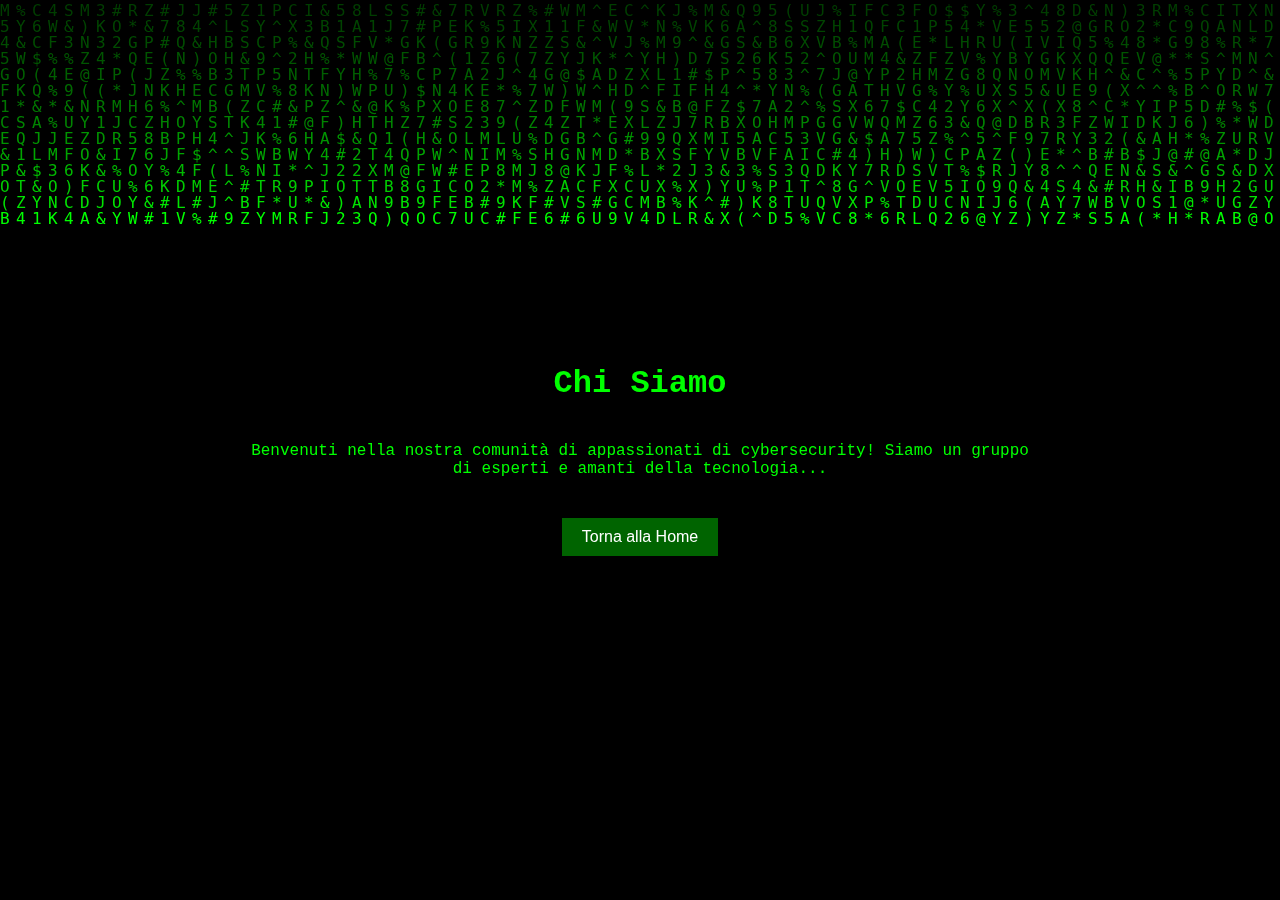
<file: chi_siamo.html>
<!DOCTYPE html>
<html lang="it">
<head>
    <meta charset="UTF-8">
    <meta name="viewport" content="width=device-width, initial-scale=1.0">
    <title>Chi Siamo</title>
    <link rel="icon" href="logo_sito.png" type="image/png">
    <style>
        body {
            margin: 0;
            padding: 0;
            font-family: 'Courier New', monospace;
            background-color: black;
            color: #00FF00;
            overflow-y: auto;
            display: flex;
            flex-direction: column;
            justify-content: center;
            align-items: center;
            height: 100vh;
        }

        h1, p {
            text-align: center;
            max-width: 800px;
            margin: 20px;
        }

        .button {
            background-color: #006400;
            color: white;
            border: none;
            padding: 10px 20px;
            cursor: pointer;
            font-size: 16px;
            margin-top: 20px;
            text-align: center;
        }

        .button:hover {
            background-color: #228B22;
        }

        #matrixCanvas {
            position: fixed;
            top: 0;
            left: 0;
            width: 100%;
            height: 100%;
            background-color: black;
            z-index: -1;
        }
    </style>
</head>
<body>
    <canvas id="matrixCanvas"></canvas>
    <h1>Chi Siamo</h1>
    <p>Benvenuti nella nostra comunità di appassionati di cybersecurity! Siamo un gruppo di esperti e amanti della tecnologia...</p>

    <button class="button" onclick="window.location.href='index.html';">Torna alla Home</button>

    <script>
        const canvas = document.getElementById('matrixCanvas');
        const ctx = canvas.getContext('2d');

        canvas.width = window.innerWidth;
        canvas.height = window.innerHeight;

        const letters = "ABCDEFGHIJKLMNOPQRSTUVWXYZ123456789@#$%^&*()*&^%";
        const fontSize = 16;
        const columns = canvas.width / fontSize;

        const drops = Array.from({ length: columns }, () => 1);

        function drawMatrix() {
            ctx.fillStyle = "rgba(0, 0, 0, 0.1)";
            ctx.fillRect(0, 0, canvas.width, canvas.height);

            ctx.fillStyle = "#0F0";
            ctx.font = fontSize + "px monospace";

            drops.forEach((y, i) => {
                const text = letters[Math.floor(Math.random() * letters.length)];
                const x = i * fontSize;

                ctx.fillText(text, x, y * fontSize);

                if (y * fontSize > canvas.height && Math.random() > 0.975) {
                    drops[i] = 0;
                }

                drops[i]++;
            });
        }

        setInterval(drawMatrix, 50);

        window.addEventListener('resize', () => {
            canvas.width = window.innerWidth;
            canvas.height = window.innerHeight;
        });
    </script>
</body>
</html>
</file>
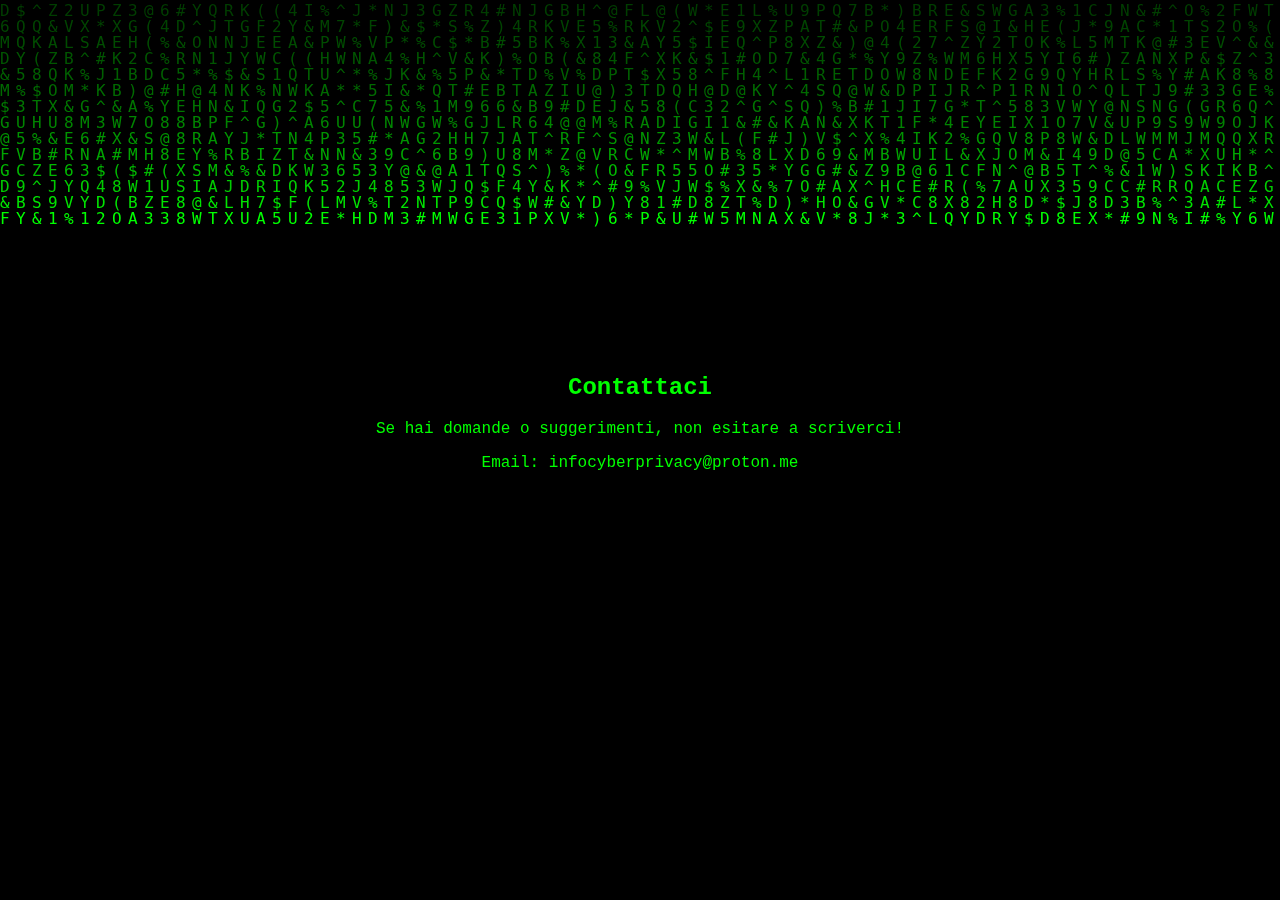
<file: contatti.html>
<!DOCTYPE html>
<html lang="it">
<head>
    <meta charset="UTF-8">
    <meta name="viewport" content="width=device-width, initial-scale=1.0">
    <title>Contatti</title>
    <link rel="icon" href="logo_sito.png" type="image/png">
    <style>
        body {
            margin: 0;
            padding: 0;
            font-family: 'Courier New', monospace;
            background-color: black;
            color: #00FF00;
            overflow-y: auto;
            display: flex;
            flex-direction: column;
            justify-content: center;
            align-items: center;
            height: 100vh;
        }

        .contact-info {
            text-align: center;
            position: relative;
            z-index: 1;
        }

        .button {
            background-color: #006400;
            color: white;
            border: none;
            padding: 10px 20px;
            cursor: pointer;
            font-size: 16px;
            margin-top: 20px;
            text-align: center;
        }

        .button:hover {
            background-color: #228B22;
        }

        #matrixCanvas {
            position: fixed;
            top: 0;
            left: 0;
            width: 100%;
            height: 100%;
            background-color: black;
            z-index: 0;
        }

        a {
            color: #00FF00;
            text-decoration: none;
        }

        a:hover {
            color: #66ff66;
        }
    </style>
</head>
<body>
    <canvas id="matrixCanvas"></canvas>
    <div class="contact-info">
        <h2>Contattaci</h2>
        <p>Se hai domande o suggerimenti, non esitare a scriverci!</p>
        <p>Email: <a href="mailto:infocyberprivacy@proton.me">infocyberprivacy@proton.me</a></p>
    </div>

    <button class="button" onclick="window.location.href='index.html';">Torna alla Home</button>

    <script>
        const canvas = document.getElementById('matrixCanvas');
        const ctx = canvas.getContext('2d');

        canvas.width = window.innerWidth;
        canvas.height = window.innerHeight;

        const letters = "ABCDEFGHIJKLMNOPQRSTUVWXYZ123456789@#$%^&*()*&^%";
        const fontSize = 16;
        const columns = canvas.width / fontSize;

        const drops = Array.from({ length: columns }, () => 1);

        function drawMatrix() {
            ctx.fillStyle = "rgba(0, 0, 0, 0.1)";
            ctx.fillRect(0, 0, canvas.width, canvas.height);

            ctx.fillStyle = "#0F0";
            ctx.font = fontSize + "px monospace";

            drops.forEach((y, i) => {
                const text = letters[Math.floor(Math.random() * letters.length)];
                const x = i * fontSize;

                ctx.fillText(text, x, y * fontSize);

                if (y * fontSize > canvas.height && Math.random() > 0.975) {
                    drops[i] = 0;
                }

                drops[i]++;
            });
        }

        setInterval(drawMatrix, 50);

        window.addEventListener('resize', () => {
            canvas.width = window.innerWidth;
            canvas.height = window.innerHeight;
        });
    </script>
</body>
</html>
</file>
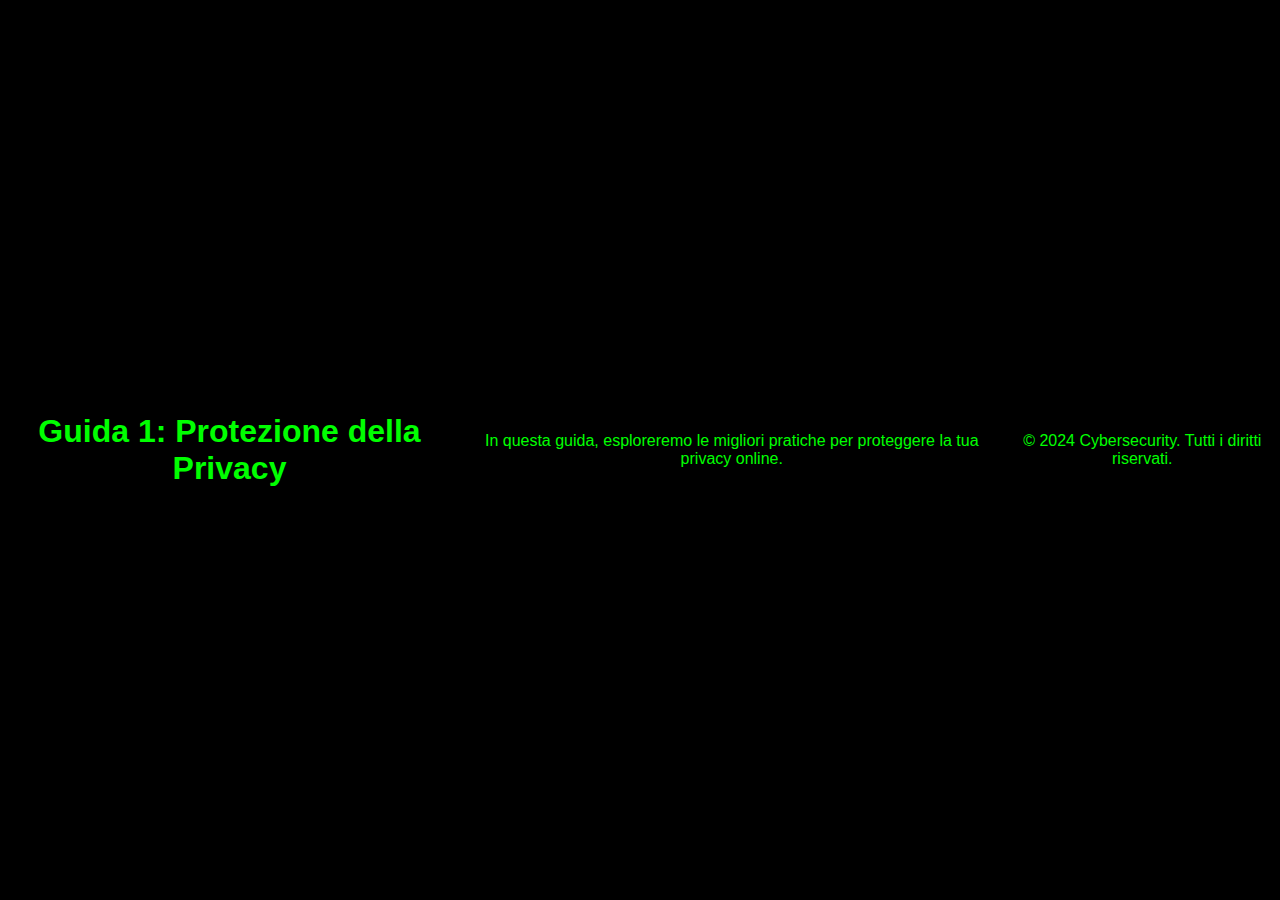
<file: guida1.html>
<!DOCTYPE html>
<html lang="it">
<head>
    <meta charset="UTF-8">
    <meta name="viewport" content="width=device-width, initial-scale=1.0">
    <title>Guida 1: Protezione della Privacy</title>
    <link rel="stylesheet" href="style.css"> <!-- Se utilizzi un file CSS -->
</head>
<body>
    <header>
        <h1>Guida 1: Protezione della Privacy</h1>
    </header>
    <main>
        <p>In questa guida, esploreremo le migliori pratiche per proteggere la tua privacy online.</p>
        <!-- Aggiungi più contenuti qui -->
    </main>
    <footer>
        <p>&copy; 2024 Cybersecurity. Tutti i diritti riservati.</p>
    </footer>
</body>
</html>
</file>
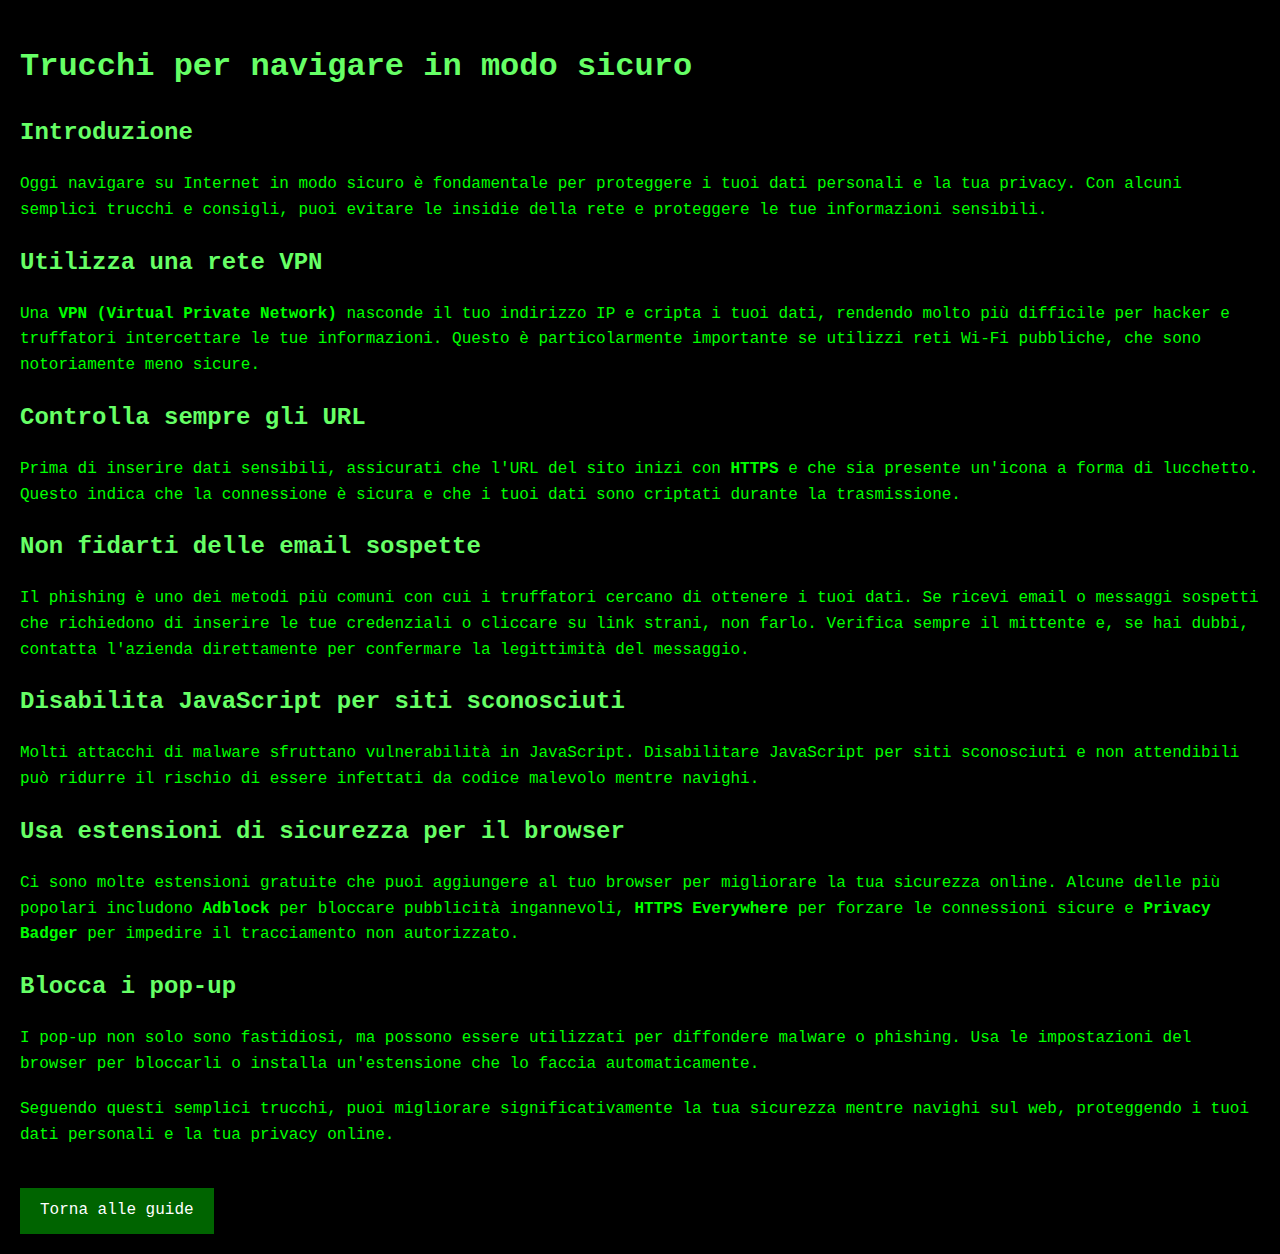
<file: guida2.html>
<!DOCTYPE html>
<html lang="it">
<head>
    <meta charset="UTF-8">
    <meta name="viewport" content="width=device-width, initial-scale=1.0">
    <title>Trucchi per navigare in modo sicuro</title>
    <link rel="icon" href="logo_sito.png" type="image/png">
    <style>
        body {
            margin: 0;
            padding: 20px;
            font-family: 'Courier New', monospace;
            background-color: black;
            color: #00FF00;
            line-height: 1.6;
        }

        h1, h2 {
            color: #66ff66;
        }

        p {
            margin-bottom: 20px;
        }

        a {
            color: #00FF00;
            text-decoration: none;
        }

        a:hover {
            color: #66ff66;
        }

        .back-button {
            background-color: #006400;
            color: white;
            border: none;
            padding: 10px 20px;
            cursor: pointer;
            font-size: 16px;
            margin-top: 20px;
            display: inline-block;
            text-decoration: none;
        }

        .back-button:hover {
            background-color: #228B22;
        }
    </style>
</head>
<body>

    <h1>Trucchi per navigare in modo sicuro</h1>

    <h2>Introduzione</h2>
    <p>Oggi navigare su Internet in modo sicuro è fondamentale per proteggere i tuoi dati personali e la tua privacy. Con alcuni semplici trucchi e consigli, puoi evitare le insidie della rete e proteggere le tue informazioni sensibili.</p>

    <h2>Utilizza una rete VPN</h2>
    <p>Una <strong>VPN (Virtual Private Network)</strong> nasconde il tuo indirizzo IP e cripta i tuoi dati, rendendo molto più difficile per hacker e truffatori intercettare le tue informazioni. Questo è particolarmente importante se utilizzi reti Wi-Fi pubbliche, che sono notoriamente meno sicure.</p>

    <h2>Controlla sempre gli URL</h2>
    <p>Prima di inserire dati sensibili, assicurati che l'URL del sito inizi con <strong>HTTPS</strong> e che sia presente un'icona a forma di lucchetto. Questo indica che la connessione è sicura e che i tuoi dati sono criptati durante la trasmissione.</p>

    <h2>Non fidarti delle email sospette</h2>
    <p>Il phishing è uno dei metodi più comuni con cui i truffatori cercano di ottenere i tuoi dati. Se ricevi email o messaggi sospetti che richiedono di inserire le tue credenziali o cliccare su link strani, non farlo. Verifica sempre il mittente e, se hai dubbi, contatta l'azienda direttamente per confermare la legittimità del messaggio.</p>

    <h2>Disabilita JavaScript per siti sconosciuti</h2>
    <p>Molti attacchi di malware sfruttano vulnerabilità in JavaScript. Disabilitare JavaScript per siti sconosciuti e non attendibili può ridurre il rischio di essere infettati da codice malevolo mentre navighi.</p>

    <h2>Usa estensioni di sicurezza per il browser</h2>
    <p>Ci sono molte estensioni gratuite che puoi aggiungere al tuo browser per migliorare la tua sicurezza online. Alcune delle più popolari includono <strong>Adblock</strong> per bloccare pubblicità ingannevoli, <strong>HTTPS Everywhere</strong> per forzare le connessioni sicure e <strong>Privacy Badger</strong> per impedire il tracciamento non autorizzato.</p>

    <h2>Blocca i pop-up</h2>
    <p>I pop-up non solo sono fastidiosi, ma possono essere utilizzati per diffondere malware o phishing. Usa le impostazioni del browser per bloccarli o installa un'estensione che lo faccia automaticamente.</p>

    <p>Seguendo questi semplici trucchi, puoi migliorare significativamente la tua sicurezza mentre navighi sul web, proteggendo i tuoi dati personali e la tua privacy online.</p>

    <a class="back-button" href="guide.html">Torna alle guide</a>

</body>
</html>
</file>
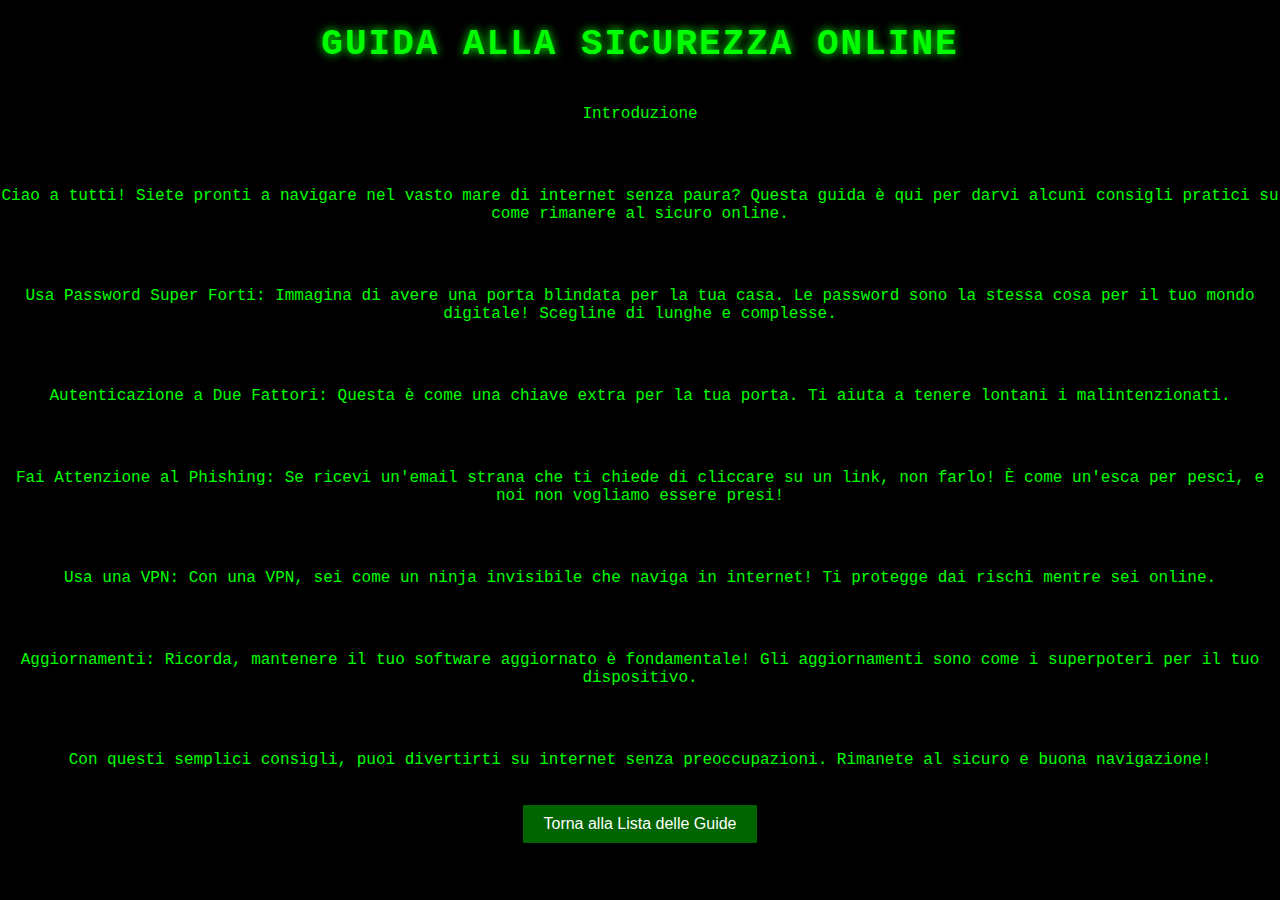
<file: guida_sicurezza_online.html>
<!DOCTYPE html>
<html lang="it">
<head>
    <meta charset="UTF-8">
    <meta name="viewport" content="width=device-width, initial-scale=1.0">
    <title>Guida alla Sicurezza Online</title>
    <style>
        body {
            margin: 0;
            padding: 0;
            font-family: 'Courier New', monospace;
            background-color: black;
            color: #00FF00;
            overflow-y: auto; /* Scorrimento verticale */
            display: flex;
            flex-direction: column;
            align-items: center;
            justify-content: center;
            text-align: center;
        }

        h1 {
            font-size: 36px;
            color: #0F0;
            text-transform: uppercase;
            letter-spacing: 2px;
            text-shadow: 0px 0px 10px #00FF00;
        }

        .button {
            margin-top: 20px;
            background-color: #006400;
            color: white;
            border: none;
            padding: 10px 20px;
            cursor: pointer;
            font-size: 16px;
        }

        .button:hover {
            background-color: #228B22;
        }
    </style>
</head>
<body>
    <h1>Guida alla Sicurezza Online</h1>
                                                                        <p>Introduzione<p> 
    <p>Ciao a tutti! Siete pronti a navigare nel vasto mare di internet senza paura? Questa guida è qui per darvi alcuni consigli pratici su come rimanere al sicuro online.<p>
    <p>Usa Password Super Forti: Immagina di avere una porta blindata per la tua casa. Le password sono la stessa cosa per il tuo mondo digitale! Scegline di lunghe e complesse.<p>
    <p>Autenticazione a Due Fattori: Questa è come una chiave extra per la tua porta. Ti aiuta a tenere lontani i malintenzionati.<p>
    <p>Fai Attenzione al Phishing: Se ricevi un'email strana che ti chiede di cliccare su un link, non farlo! È come un'esca per pesci, e noi non vogliamo essere presi!<p>
    <p>Usa una VPN: Con una VPN, sei come un ninja invisibile che naviga in internet! Ti protegge dai rischi mentre sei online.<p>
    <p>Aggiornamenti: Ricorda, mantenere il tuo software aggiornato è fondamentale! Gli aggiornamenti sono come i superpoteri per il tuo dispositivo.<p>
    <p>Con questi semplici consigli, puoi divertirti su internet senza preoccupazioni. Rimanete al sicuro e buona navigazione!</p>

    <button class="button" onclick="window.location.href='guide.html'">Torna alla Lista delle Guide</button>
</body>
</html>
</file>
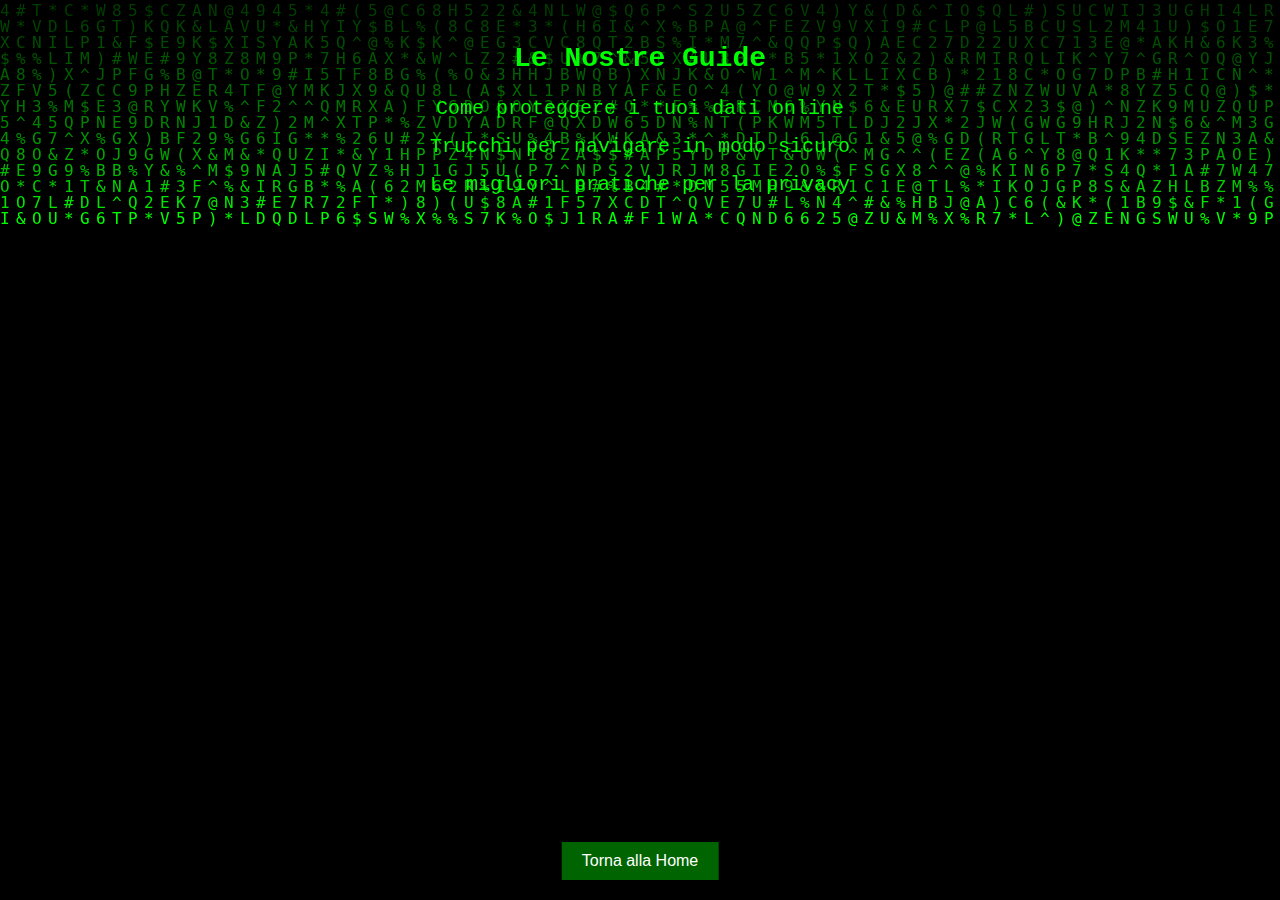
<file: guide.html>
<!DOCTYPE html>
<html lang="it">
<head>
    <meta charset="UTF-8">
    <meta name="viewport" content="width=device-width, initial-scale=1.0">
    <title>Guide</title>
    <link rel="icon" href="logo_sito.png" type="image/png">
    <style>
        body {
            margin: 0;
            padding: 0;
            font-family: 'Courier New', monospace;
            background-color: black;
            color: #00FF00;
            overflow-y: auto;
            display: flex;
            flex-direction: column;
            align-items: center;
            height: 100vh;
        }

        .guide-list {
            text-align: center;
            position: relative;
            z-index: 1;
            margin-top: 20px;
        }

        h2 {
            font-size: 28px;
            color: #00FF00;
            text-align: center;
        }

        ul {
            list-style-type: none;
            padding: 0;
        }

        ul li {
            font-size: 20px;
            margin: 15px 0;
        }

        .button {
            background-color: #006400;
            color: white;
            border: none;
            padding: 10px 20px;
            cursor: pointer;
            font-size: 16px;
            margin-top: 20px;
            position: fixed;
            bottom: 20px;
            left: 50%;
            transform: translateX(-50%);
            z-index: 2;
        }

        .button:hover {
            background-color: #228B22;
        }

        #matrixCanvas {
            position: fixed;
            top: 0;
            left: 0;
            width: 100%;
            height: 100%;
            background-color: black;
            z-index: 0;
        }

        a {
            color: #00FF00;
            text-decoration: none;
        }

        a:hover {
            color: #66ff66;
        }
    </style>
</head>
<body>
    <canvas id="matrixCanvas"></canvas>
    <div class="guide-list">
        <h2>Le Nostre Guide</h2>
        <ul>
            <li><a href="guida1.html">Come proteggere i tuoi dati online</a></li>
            <li><a href="guida2.html">Trucchi per navigare in modo sicuro</a></li>
            <li><a href="guida3.html">Le migliori pratiche per la privacy</a></li>
        </ul>
    </div>

    <button class="button" onclick="window.location.href='index.html';">Torna alla Home</button>

    <script>
        const canvas = document.getElementById('matrixCanvas');
        const ctx = canvas.getContext('2d');

        canvas.width = window.innerWidth;
        canvas.height = window.innerHeight;

        const letters = "ABCDEFGHIJKLMNOPQRSTUVWXYZ123456789@#$%^&*()*&^%";
        const fontSize = 16;
        const columns = canvas.width / fontSize;

        const drops = Array.from({ length: columns }, () => 1);

        function drawMatrix() {
            ctx.fillStyle = "rgba(0, 0, 0, 0.1)";
            ctx.fillRect(0, 0, canvas.width, canvas.height);

            ctx.fillStyle = "#0F0";
            ctx.font = fontSize + "px monospace";

            drops.forEach((y, i) => {
                const text = letters[Math.floor(Math.random() * letters.length)];
                const x = i * fontSize;

                ctx.fillText(text, x, y * fontSize);

                if (y * fontSize > canvas.height && Math.random() > 0.975) {
                    drops[i] = 0;
                }

                drops[i]++;
            });
        }

        setInterval(drawMatrix, 50);

        window.addEventListener('resize', () => {
            canvas.width = window.innerWidth;
            canvas.height = window.innerHeight;
        });
    </script>
</body>
</html>
</file>
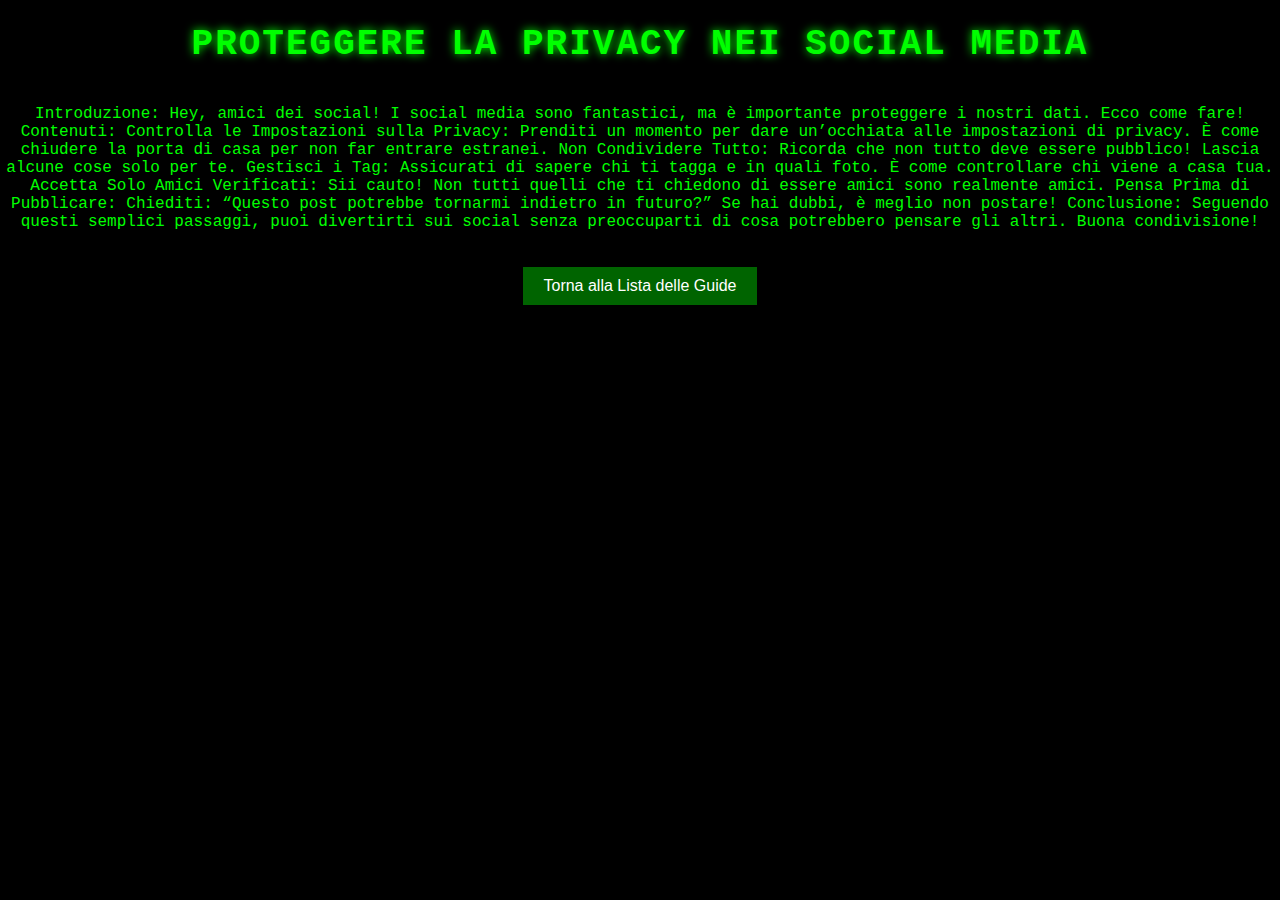
<file: proteggere_privacy_social_media.html>
<!DOCTYPE html>
<html lang="it">
<head>
    <meta charset="UTF-8">
    <meta name="viewport" content="width=device-width, initial-scale=1.0">
    <title>Proteggere la Privacy nei Social Media</title>
    <style>
        body {
            margin: 0;
            padding: 0;
            font-family: 'Courier New', monospace;
            background-color: black;
            color: #00FF00;
            overflow-y: auto; /* Scorrimento verticale */
            display: flex;
            flex-direction: column;
            align-items: center;
            justify-content: center;
            text-align: center;
        }

        h1 {
            font-size: 36px;
            color: #0F0;
            text-transform: uppercase;
            letter-spacing: 2px;
            text-shadow: 0px 0px 10px #00FF00;
        }

        .button {
            margin-top: 20px;
            background-color: #006400;
            color: white;
            border: none;
            padding: 10px 20px;
            cursor: pointer;
            font-size: 16px;
        }

        .button:hover {
            background-color: #228B22;
        }
    </style>
</head>
<body>
    <h1>Proteggere la Privacy nei Social Media</h1>
    <p>Introduzione: Hey, amici dei social! I social media sono fantastici, ma è importante proteggere i nostri dati. Ecco come fare!

Contenuti:

Controlla le Impostazioni sulla Privacy: Prenditi un momento per dare un’occhiata alle impostazioni di privacy. È come chiudere la porta di casa per non far entrare estranei.
Non Condividere Tutto: Ricorda che non tutto deve essere pubblico! Lascia alcune cose solo per te.
Gestisci i Tag: Assicurati di sapere chi ti tagga e in quali foto. È come controllare chi viene a casa tua.
Accetta Solo Amici Verificati: Sii cauto! Non tutti quelli che ti chiedono di essere amici sono realmente amici.
Pensa Prima di Pubblicare: Chiediti: “Questo post potrebbe tornarmi indietro in futuro?” Se hai dubbi, è meglio non postare!
Conclusione: Seguendo questi semplici passaggi, puoi divertirti sui social senza preoccuparti di cosa potrebbero pensare gli altri. Buona condivisione!</p>

    <button class="button" onclick="window.location.href='guide.html'">Torna alla Lista delle Guide</button>
</body>
</html>
</file>
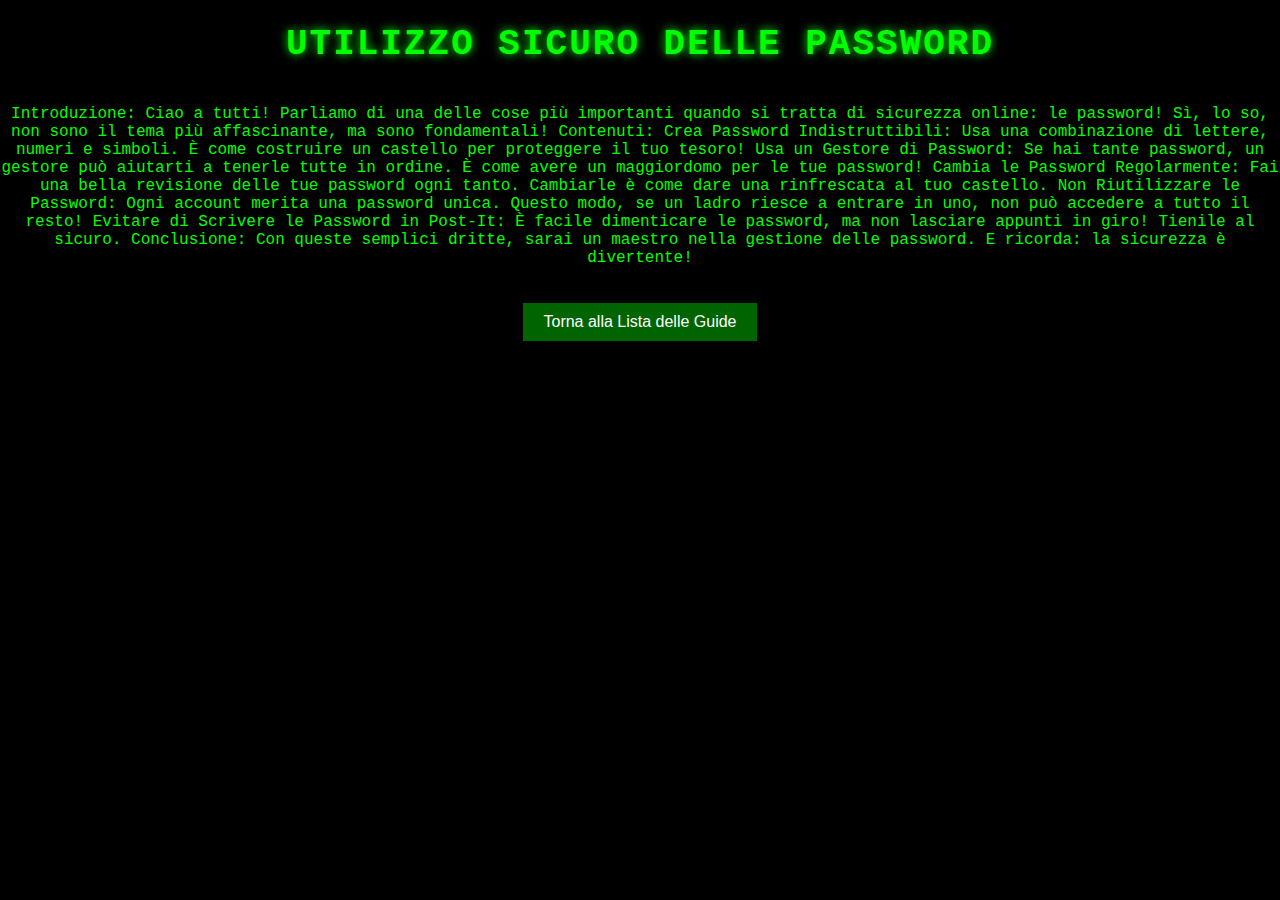
<file: utilizzo_sicuro_password.html>
<!DOCTYPE html>
<html lang="it">
<head>
    <meta charset="UTF-8">
    <meta name="viewport" content="width=device-width, initial-scale=1.0">
    <title>Utilizzo Sicuro delle Password</title>
    <style>
        body {
            margin: 0;
            padding: 0;
            font-family: 'Courier New', monospace;
            background-color: black;
            color: #00FF00;
            overflow-y: auto; /* Scorrimento verticale */
            display: flex;
            flex-direction: column;
            align-items: center;
            justify-content: center;
            text-align: center;
        }

        h1 {
            font-size: 36px;
            color: #0F0;
            text-transform: uppercase;
            letter-spacing: 2px;
            text-shadow: 0px 0px 10px #00FF00;
        }

        .button {
            margin-top: 20px;
            background-color: #006400;
            color: white;
            border: none;
            padding: 10px 20px;
            cursor: pointer;
            font-size: 16px;
        }

        .button:hover {
            background-color: #228B22;
        }
    </style>
</head>
<body>
    <h1>Utilizzo Sicuro delle Password</h1>
    <p>Introduzione: Ciao a tutti! Parliamo di una delle cose più importanti quando si tratta di sicurezza online: le password! Sì, lo so, non sono il tema più affascinante, ma sono fondamentali!

Contenuti:

Crea Password Indistruttibili: Usa una combinazione di lettere, numeri e simboli. È come costruire un castello per proteggere il tuo tesoro!
Usa un Gestore di Password: Se hai tante password, un gestore può aiutarti a tenerle tutte in ordine. È come avere un maggiordomo per le tue password!
Cambia le Password Regolarmente: Fai una bella revisione delle tue password ogni tanto. Cambiarle è come dare una rinfrescata al tuo castello.
Non Riutilizzare le Password: Ogni account merita una password unica. Questo modo, se un ladro riesce a entrare in uno, non può accedere a tutto il resto!
Evitare di Scrivere le Password in Post-It: È facile dimenticare le password, ma non lasciare appunti in giro! Tienile al sicuro.
Conclusione: Con queste semplici dritte, sarai un maestro nella gestione delle password. E ricorda: la sicurezza è divertente!</p>

    <button class="button" onclick="window.location.href='guide.html'">Torna alla Lista delle Guide</button>
</body>
</html>
</file>
<file: style.css>
/* style.css */
body {
    margin: 0;
    padding: 0;
    font-family: Arial, sans-serif;
    background-color: black;
    color: #00ff00; /* Colore testo verde */
    overflow: hidden;
    height: 100vh;
    display: flex;
    justify-content: center;
    align-items: center;
    text-align: center;
}
#matrix {
    position: fixed;
    top: 0;
    left: 0;
    width: 100%;
    height: 100%;
    background: black;
    z-index: -1;
    overflow: hidden;
}
canvas {
    position: fixed;
    top: 0;
    left: 0;
}
</file>
